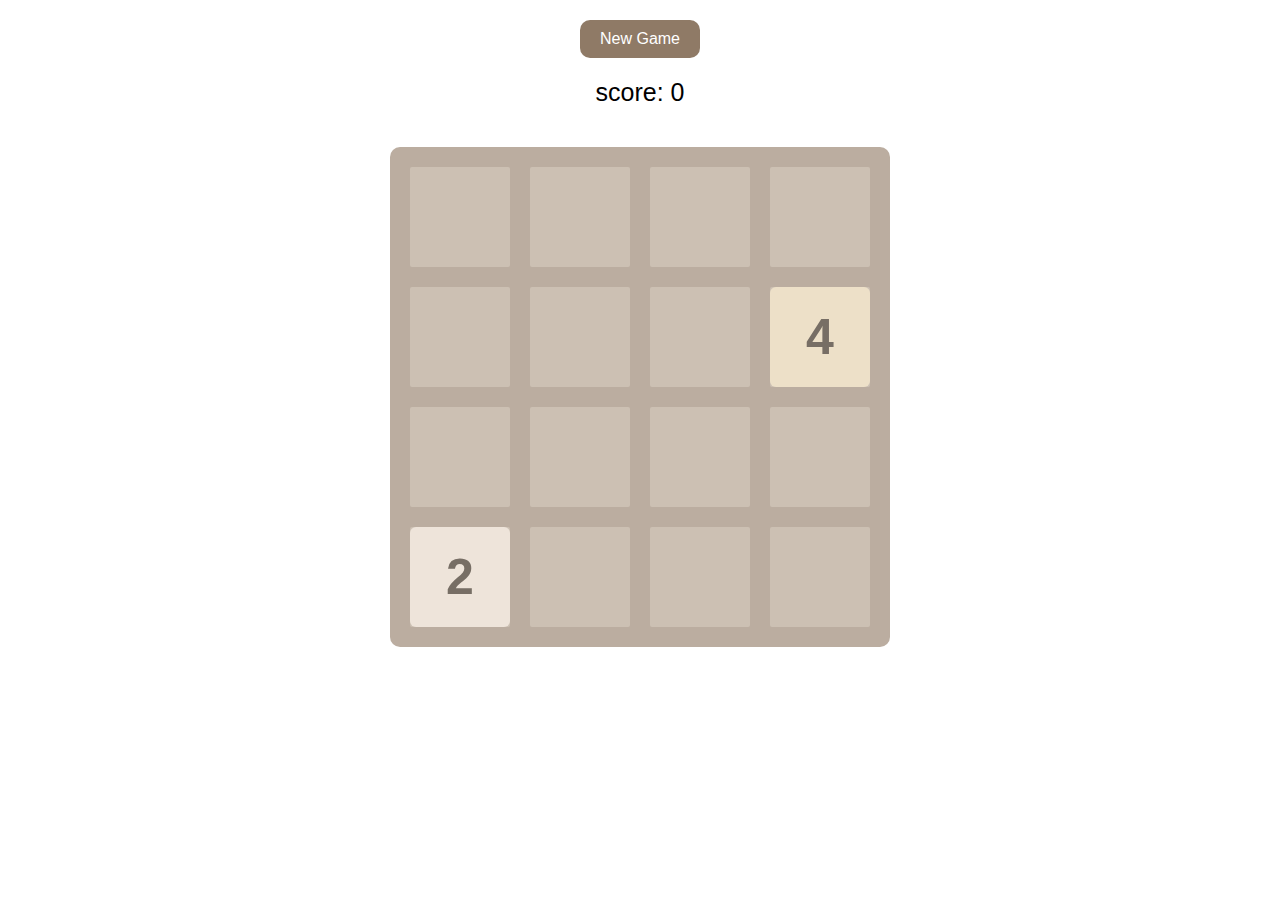
<file: didi/index.html>
<!DOCTYPE html>
<html lang="en">
<head>
	<meta charset="UTF-8">
	<meta name="viewport" content="width=device-width, initial-scale=1.0, minimum-scale=1.0, maximum-scale=1.0, user-scalable=no">
	<title>2048</title>
	<link rel="shortcut icon" href="../logo.ico">
	<link rel="stylesheet" type="text/css" href="main.css">

	<script type="text/javascript" src="jquery.min.js"></script>
	<script type="text/javascript" src="main.js"></script>
	<script type="text/javascript" src="animation.js"></script>
	<script type="text/javascript" src="support.js"></script>
</head>
<body>
<!--头部-->
<header>
	<a href="javascript:init();" id="newGameButton">New Game</a>
	<p>score: <span id="score">0</span></p>
</header>
<!--格子部分-->
<div class="grid-container">
	<div class="grid-cell" id="grid-cell-0-0"></div>
	<div class="grid-cell" id="grid-cell-0-1"></div>
	<div class="grid-cell" id="grid-cell-0-2"></div>
	<div class="grid-cell" id="grid-cell-0-3"></div>

	<div class="grid-cell" id="grid-cell-1-0"></div>
	<div class="grid-cell" id="grid-cell-1-1"></div>
	<div class="grid-cell" id="grid-cell-1-2"></div>
	<div class="grid-cell" id="grid-cell-1-3"></div>

	<div class="grid-cell" id="grid-cell-2-0"></div>
	<div class="grid-cell" id="grid-cell-2-1"></div>
	<div class="grid-cell" id="grid-cell-2-2"></div>
	<div class="grid-cell" id="grid-cell-2-3"></div>

	<div class="grid-cell" id="grid-cell-3-0"></div>
	<div class="grid-cell" id="grid-cell-3-1"></div>
	<div class="grid-cell" id="grid-cell-3-2"></div>
	<div class="grid-cell" id="grid-cell-3-3"></div>
</div>
</body>
</html>
</file>
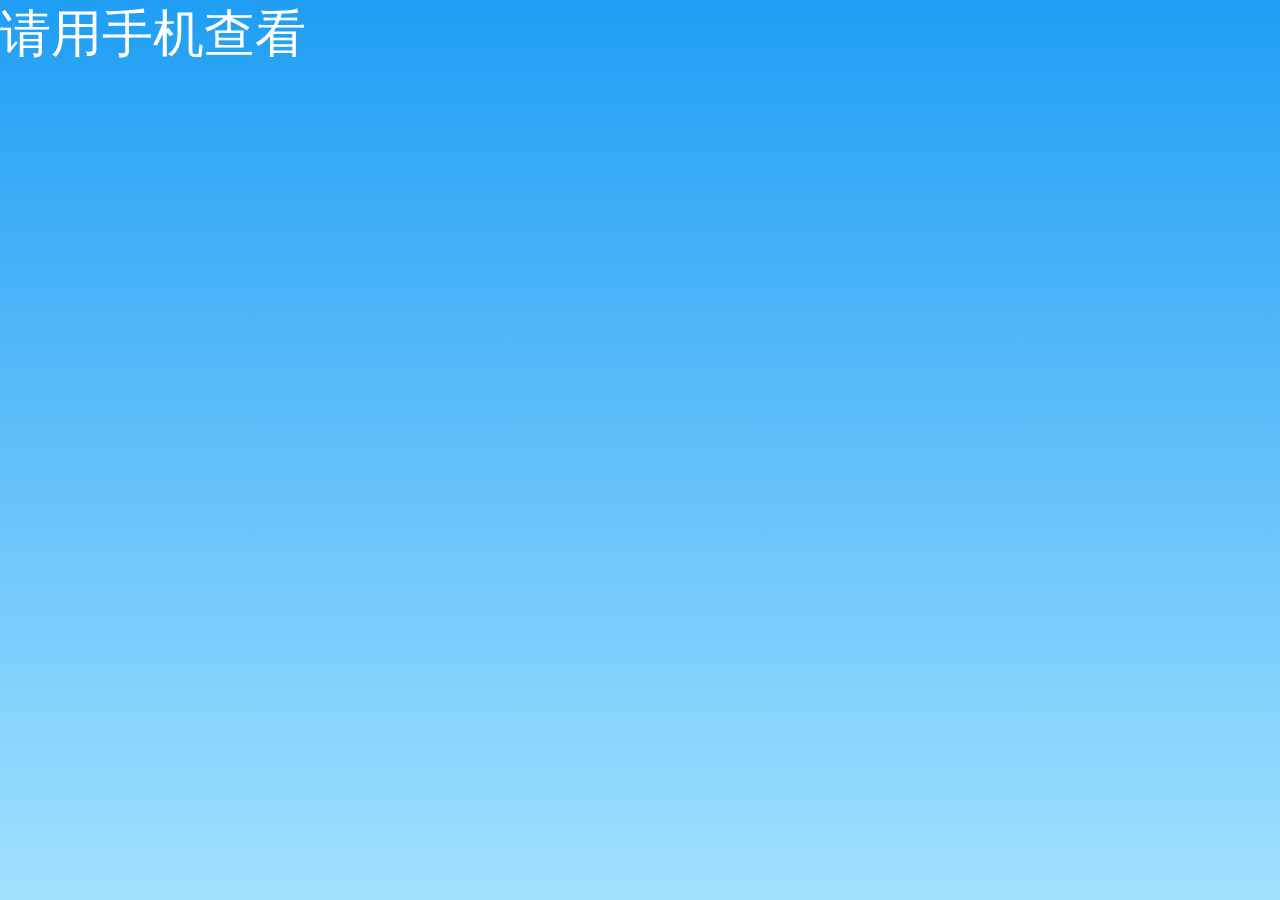
<file: xiaocheng/index.html>
<!DOCTYPE html><html lang=""><head><meta charset="utf-8"><meta http-equiv="X-UA-Compatible" content="IE=edge"><meta name="viewport" content="width=device-width,initial-scale=1"><link rel="icon" href="favicon.ico"><title>年度报告</title><link href="css/app.fafb9d2a.css" rel="preload" as="style"><link href="js/app.aedb554b.js" rel="preload" as="script"><link href="js/chunk-vendors.bce667f9.js" rel="preload" as="script"><link href="css/app.fafb9d2a.css" rel="stylesheet"></head><body><noscript><strong>We're sorry but wechat-report doesn't work properly without JavaScript enabled. Please enable it to continue.</strong></noscript><div id="app"></div><script src="js/chunk-vendors.bce667f9.js"></script><script src="js/app.aedb554b.js"></script></body></html>
</file>
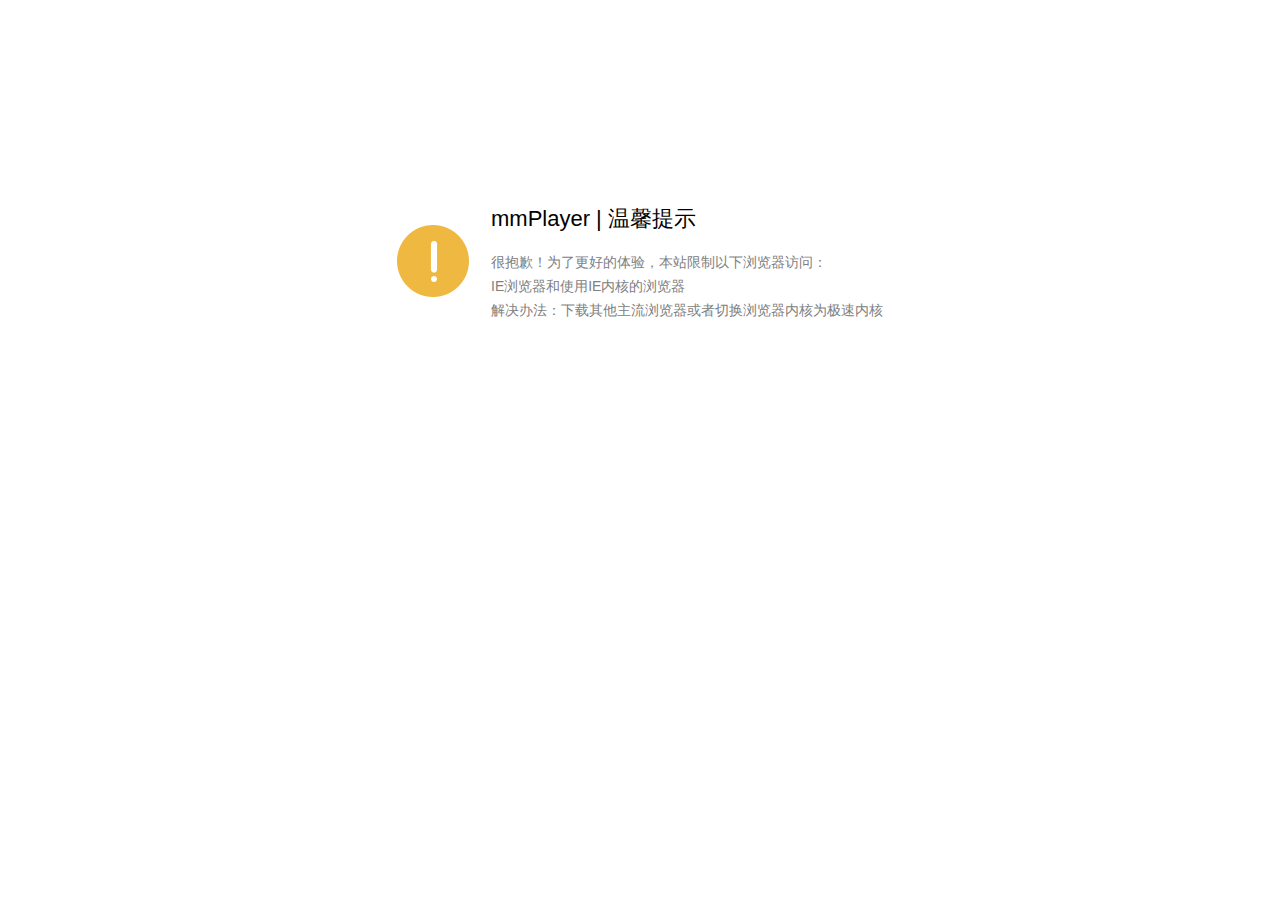
<file: audio/prompt.html>
<!DOCTYPE html>
<html>
<head>
  <meta charset="UTF-8">
  <meta name="robots" content="noindex,nofollow"/>
  <title>mmPlayer | 温馨提示</title>
  <style>
    body{font-size: 14px;font-family: 'helvetica neue',tahoma,arial,'hiragino sans gb','microsoft yahei','Simsun',sans-serif; background-color:#fff; color:#808080;}
    .wrap{margin:200px auto;width:510px;}
    td{text-align:left; padding:2px 10px;}
    td.header{font-size:22px; padding-bottom:10px; color:#000;}
    td.check-info{padding-top:20px;}
    a{color:#328ce5; text-decoration:none;}
    a:hover{text-decoration:underline;}
  </style>
</head>
<body>
  <div class="wrap">
    <table>
      <tr>
        <td rowspan="5"><img src="./img/warn.png"></td>
        <td class="header">mmPlayer | 温馨提示</td>
      </tr>
      <tr><td></td></tr>
      <tr><td>很抱歉！为了更好的体验，本站限制以下浏览器访问：</td></tr>
      <tr><td>IE浏览器和使用IE内核的浏览器</td></tr>
      <tr><td>解决办法：下载其他主流浏览器或者切换浏览器内核为极速内核</td></tr>
    </table>
  </div>
</body>
</html>
</file>
<file: didi/main.css>
* {
	margin: 0;
	padding: 0;
}

body {
	height: 100vh;
	overflow: hidden;
	display: flex;
	flex-direction: column;

}

header{
	display: block;
	margin: 0 auto;
	width: 100%;
	text-align: center;
	font-family: Arial;
}

header a{
	display: block;
	margin: 20px auto;

	width: 100px;
	padding: 10px;
	background-color: #8f7a66;

	color: #fff;

	border-radius: 10px;

	text-decoration:none;
}

header a:hover{
	background-color: #9f8b77;
}

header p{
	font-size: 25px;
	margin: 20px auto;
}

.grid-container{
	padding: 20px;

	margin: 20px auto;
	background-color: #bbada0;

	border-radius: 20px;
	position: relative;
}

.grid-cell{
	background-color: #ccc0b3;

	position: absolute;
}

.number-cell{
	border-radius: 6px;

	font-family: Arial;
	font-weight: bold;
	text-align: center;

	position: absolute;
}
</file>
<file: xiaocheng/css/app.fafb9d2a.css>
.title[data-v-b82f994e]{color:#fff;line-height:1;display:grid;grid-template-columns:-webkit-max-content 1fr;grid-template-columns:max-content 1fr}.title .a[data-v-b82f994e]{font-size:25vw}.title .b[data-v-b82f994e]{padding-top:1em;font-size:5vw}.title .c[data-v-b82f994e]{font-size:10vw}.human .boy[data-v-b82f994e]{top:-10vh}.human .boy[data-v-b82f994e],.human .girl[data-v-b82f994e]{position:relative;-webkit-animation:up-down-data-v-b82f994e 2s ease-in-out infinite both;animation:up-down-data-v-b82f994e 2s ease-in-out infinite both}.human .girl[data-v-b82f994e]{top:-20vh;left:30vw}@-webkit-keyframes up-down-data-v-b82f994e{0%{transform:translateY(1vh)}50%{transform:translateY(0)}to{transform:translateY(1vh)}}@keyframes up-down-data-v-b82f994e{0%{transform:translateY(1vh)}50%{transform:translateY(0)}to{transform:translateY(1vh)}}.human .boy .a[data-v-b82f994e]{width:27vw;position:relative;left:10vw;top:15vh;z-index:2}.human .boy .b[data-v-b82f994e]{width:50vw;position:relative;left:-30vw;top:20vh}.human .girl .a[data-v-b82f994e]{width:57vw;position:relative;left:5vw;top:15vh;z-index:2}.human .girl .b[data-v-b82f994e]{width:50vw;position:relative;left:5vw;top:-5vh}.star[data-v-b82f994e]{position:absolute;bottom:10vh;left:35vw}.star .circle[data-v-b82f994e]{width:30vw;height:30vw;border-radius:100%;background-color:#f04b3f;text-align:center;font-size:25vw;color:#fff;-webkit-animation:hvr-ripple-out-data-v-b82f994e 2s ease-in-out infinite alternate both;animation:hvr-ripple-out-data-v-b82f994e 2s ease-in-out infinite alternate both}@-webkit-keyframes hvr-ripple-out-data-v-b82f994e{to{transform:scale(1.05)}}@keyframes hvr-ripple-out-data-v-b82f994e{to{transform:scale(1.05)}}.star .label[data-v-b82f994e]{font-size:5vw;text-align:center;font-weight:lighter}.a[data-v-79e6f8fa],.c[data-v-79e6f8fa]{text-align:center;color:#fff}.a[data-v-79e6f8fa]{font-size:8vw;padding-top:30vh;-webkit-animation-name:slide-top;animation-name:slide-top;-webkit-animation-duration:1s;animation-duration:1s;-webkit-animation-delay:.5s;animation-delay:.5s;-webkit-animation-fill-mode:backwards;animation-fill-mode:backwards}.c[data-v-79e6f8fa]{font-weight:lighter;-webkit-animation-delay:1.5s;animation-delay:1.5s;-webkit-animation-fill-mode:backwards;animation-fill-mode:backwards}.a[data-v-f41a3272],.c[data-v-79e6f8fa]{font-size:5vw;-webkit-animation-name:slide-top;animation-name:slide-top;-webkit-animation-duration:1s;animation-duration:1s}.a[data-v-f41a3272]{padding-top:15vh;-webkit-animation-delay:.5s;animation-delay:.5s;-webkit-animation-fill-mode:backwards;animation-fill-mode:backwards}.b[data-v-f41a3272]{-webkit-animation-delay:1s;animation-delay:1s;-webkit-animation-fill-mode:backwards;animation-fill-mode:backwards}.b[data-v-f41a3272],.c[data-v-f41a3272]{-webkit-animation-name:slide-top;animation-name:slide-top;-webkit-animation-duration:1s;animation-duration:1s}.c[data-v-f41a3272]{-webkit-animation-delay:2s;animation-delay:2s;-webkit-animation-fill-mode:backwards;animation-fill-mode:backwards}.d[data-v-f41a3272]{padding-top:10vh;-webkit-animation-delay:2.5s;animation-delay:2.5s;-webkit-animation-fill-mode:backwards;animation-fill-mode:backwards}.a[data-v-6c3eee52],.d[data-v-f41a3272]{font-size:5vw;-webkit-animation-name:slide-top;animation-name:slide-top;-webkit-animation-duration:1s;animation-duration:1s}.a[data-v-6c3eee52]{padding-top:15vh;-webkit-animation-delay:.5s;animation-delay:.5s;-webkit-animation-fill-mode:backwards;animation-fill-mode:backwards}.b[data-v-6c3eee52]{padding-top:5vh;white-space:normal;text-overflow:ellipsis;overflow:hidden;line-height:2;color:ebf45f}.b[data-v-6c3eee52],.c[data-v-6c3eee52]{-webkit-animation-delay:1s;animation-delay:1s;-webkit-animation-fill-mode:backwards;animation-fill-mode:backwards}.b[data-v-6c3eee52],.c[data-v-6c3eee52],.d[data-v-6c3eee52]{-webkit-animation-name:slide-top;animation-name:slide-top;-webkit-animation-duration:1s;animation-duration:1s}.d[data-v-6c3eee52]{text-align:right;padding-top:3vh;font-weight:bolder;-webkit-animation-delay:1.5s;animation-delay:1.5s;-webkit-animation-fill-mode:backwards;animation-fill-mode:backwards}.a[data-v-73161e2b]{font-size:5vw;padding-top:15vh;-webkit-animation-delay:.5s;animation-delay:.5s;-webkit-animation-fill-mode:backwards;animation-fill-mode:backwards}.a[data-v-73161e2b],.b[data-v-73161e2b]{-webkit-animation-name:slide-top;animation-name:slide-top;-webkit-animation-duration:1s;animation-duration:1s}.b[data-v-73161e2b]{padding-top:5vh;white-space:normal;text-overflow:ellipsis;overflow:hidden;line-height:2;color:ebf45f;-webkit-animation-delay:1s;animation-delay:1s;-webkit-animation-fill-mode:backwards;animation-fill-mode:backwards}.c[data-v-73161e2b]{-webkit-animation-delay:1.5s;animation-delay:1.5s;-webkit-animation-fill-mode:backwards;animation-fill-mode:backwards}.c[data-v-73161e2b],.d[data-v-73161e2b]{-webkit-animation-name:slide-top;animation-name:slide-top;-webkit-animation-duration:1s;animation-duration:1s}.d[data-v-73161e2b]{text-align:right;padding-top:3vh;font-weight:bolder;-webkit-animation-delay:2s;animation-delay:2s;-webkit-animation-fill-mode:backwards;animation-fill-mode:backwards}.e[data-v-73161e2b]{-webkit-animation-delay:2.5s;animation-delay:2.5s;-webkit-animation-fill-mode:backwards;animation-fill-mode:backwards}.a[data-v-109abf35],.e[data-v-73161e2b]{-webkit-animation-name:slide-top;animation-name:slide-top;-webkit-animation-duration:1s;animation-duration:1s}.a[data-v-109abf35]{-webkit-animation-delay:.5s;animation-delay:.5s;-webkit-animation-fill-mode:backwards;animation-fill-mode:backwards}.b img[data-v-109abf35]{width:100%}.b img[data-v-109abf35],.chart[data-v-0601a1af]{-webkit-animation-name:slide-top;animation-name:slide-top;-webkit-animation-duration:1s;animation-duration:1s;-webkit-animation-delay:1s;animation-delay:1s;-webkit-animation-fill-mode:backwards;animation-fill-mode:backwards}.chart[data-v-0601a1af]{width:100vw;height:50vh}.a[data-v-0601a1af]{padding-top:15vh;-webkit-animation-delay:.5s;animation-delay:.5s;-webkit-animation-fill-mode:backwards;animation-fill-mode:backwards}.a[data-v-0601a1af],.chart[data-v-6721cfb1]{-webkit-animation-name:slide-top;animation-name:slide-top;-webkit-animation-duration:1s;animation-duration:1s}.chart[data-v-6721cfb1]{width:100vw;height:50vh;-webkit-animation-delay:1s;animation-delay:1s;-webkit-animation-fill-mode:backwards;animation-fill-mode:backwards}.a[data-v-6721cfb1]{padding-top:15vh;-webkit-animation-name:slide-top;animation-name:slide-top;-webkit-animation-duration:1s;animation-duration:1s;-webkit-animation-delay:.5s;animation-delay:.5s;-webkit-animation-fill-mode:backwards;animation-fill-mode:backwards}.v[data-v-16a9b276]{background-image:linear-gradient(#f89d92,#fac9bf);height:100%;color:#73e373}.a[data-v-16a9b276]{margin-top:10vh;height:60vh;border:5px solid #73e373;background:#fef9f9;padding:5vw}.b[data-v-16a9b276]{font-size:13vw;padding-bottom:unset}.c[data-v-16a9b276]{font-size:5vw;font-weight:700;padding-bottom:5vh}.d[data-v-16a9b276]{color:#000;font-weight:700}.e[data-v-16a9b276]{color:#000;font-size:12vw}.f[data-v-16a9b276]{height:1px;background:#73e373;width:30vw;margin-top:2vh;margin-bottom:2vh}.p[data-v-16a9b276]{position:absolute;width:27vw;left:55vw;top:40vh;z-index:2}.y[data-v-16a9b276]{position:absolute;width:60vw;left:36vw;top:50vh}.i[data-v-16a9b276],.j[data-v-16a9b276]{position:absolute;color:#3c4739}.j[data-v-16a9b276]{font-size:15vw;top:25vh;left:50vw}.i[data-v-16a9b276]{font-size:15vw;top:32vh;left:53vw}body,html{padding:0;margin:0;color:#fff}#app,body,html{height:100vh;overflow:hidden}#app{background-image:linear-gradient(#1f9ef4,#a1e1ff);font-family:Microsoft YaHei,微软雅黑,Microsoft JhengHei,华文细黑,STHeiti,MingLiu;font-size:4vw}.box{padding:5vw;padding-top:10vw;overflow:hidden}.delay{-webkit-animation-name:delay-display;animation-name:delay-display;-webkit-animation-duration:.5s;animation-duration:.5s;-webkit-animation-delay:.3s;animation-delay:.3s;-webkit-animation-fill-mode:backwards;animation-fill-mode:backwards}@-webkit-keyframes delay-display{0%{opacity:0}to{opacity:1}}@keyframes delay-display{0%{opacity:0}to{opacity:1}}@-webkit-keyframes slide-top{0%{opacity:0;transform:translateY(10vh)}to{opacity:1;transform:translateY(0)}}@keyframes slide-top{0%{opacity:0;transform:translateY(10vh)}to{opacity:1;transform:translateY(0)}}.value{display:inline-block;padding:5px;transform:scaleY(1.1) translateY(-5.2%);font-weight:bolder;color:#ebf45f}.footer[data-v-c4275804]{background-image:url(../img/foot.f81a63da.png);background-size:cover;width:100vw;height:20vh;position:absolute;bottom:0;overflow:hidden}.mask[data-v-c4275804]{width:100vw;height:100vh;z-index:-1;position:absolute;top:0;-webkit-animation:up-move-data-v-c4275804 1s;animation:up-move-data-v-c4275804 1s;background-image:url(../img/mask.bdd881c5.png);background-repeat:repeat-x;background-size:contain}@-webkit-keyframes up-move-data-v-c4275804{0%{transform:translateY(0);z-index:-1}to{transform:translateY(-100vh);z-index:2}}@keyframes up-move-data-v-c4275804{0%{transform:translateY(0);z-index:-1}to{transform:translateY(-100vh);z-index:2}}
</file>
